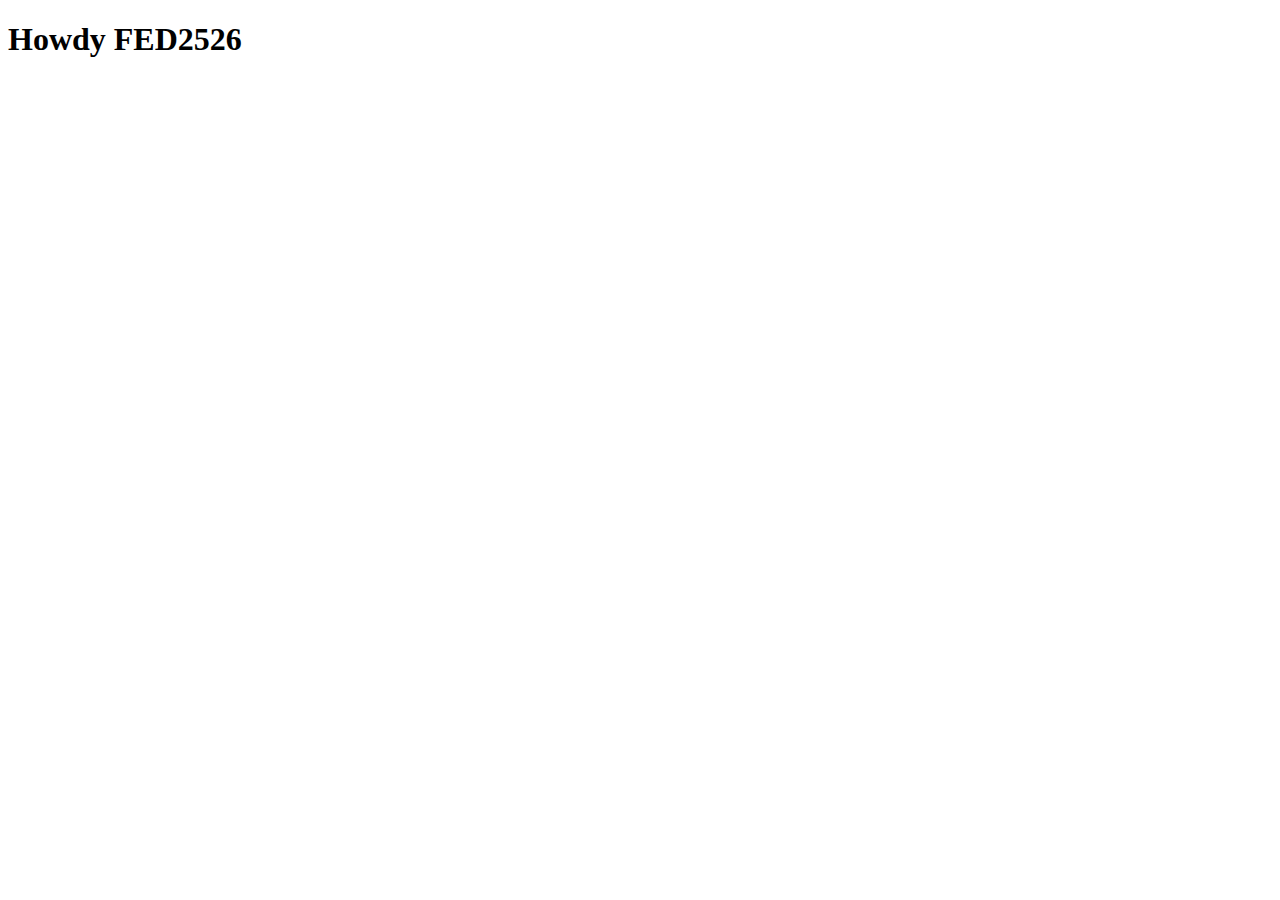
<file: index.html>
<!DOCTYPE html>
<html lang="nl">
	
<head>
	<meta charset="UTF-8">
	<meta name="author" content="jouw naam">
	<meta name="viewport" content="width=device-width, initial-scale=1">
	
	<title>Howdy FED2526</title>

	<link href="styles/style.css" rel="stylesheet">

	<link rel="icon" type="image/svg+xml" href="images/favicon.svg">
</head>

<body>
	<h1>Howdy FED2526</h1>

	<script defer src="scripts/script.js"></script>
</body>
	
</html>
</file>
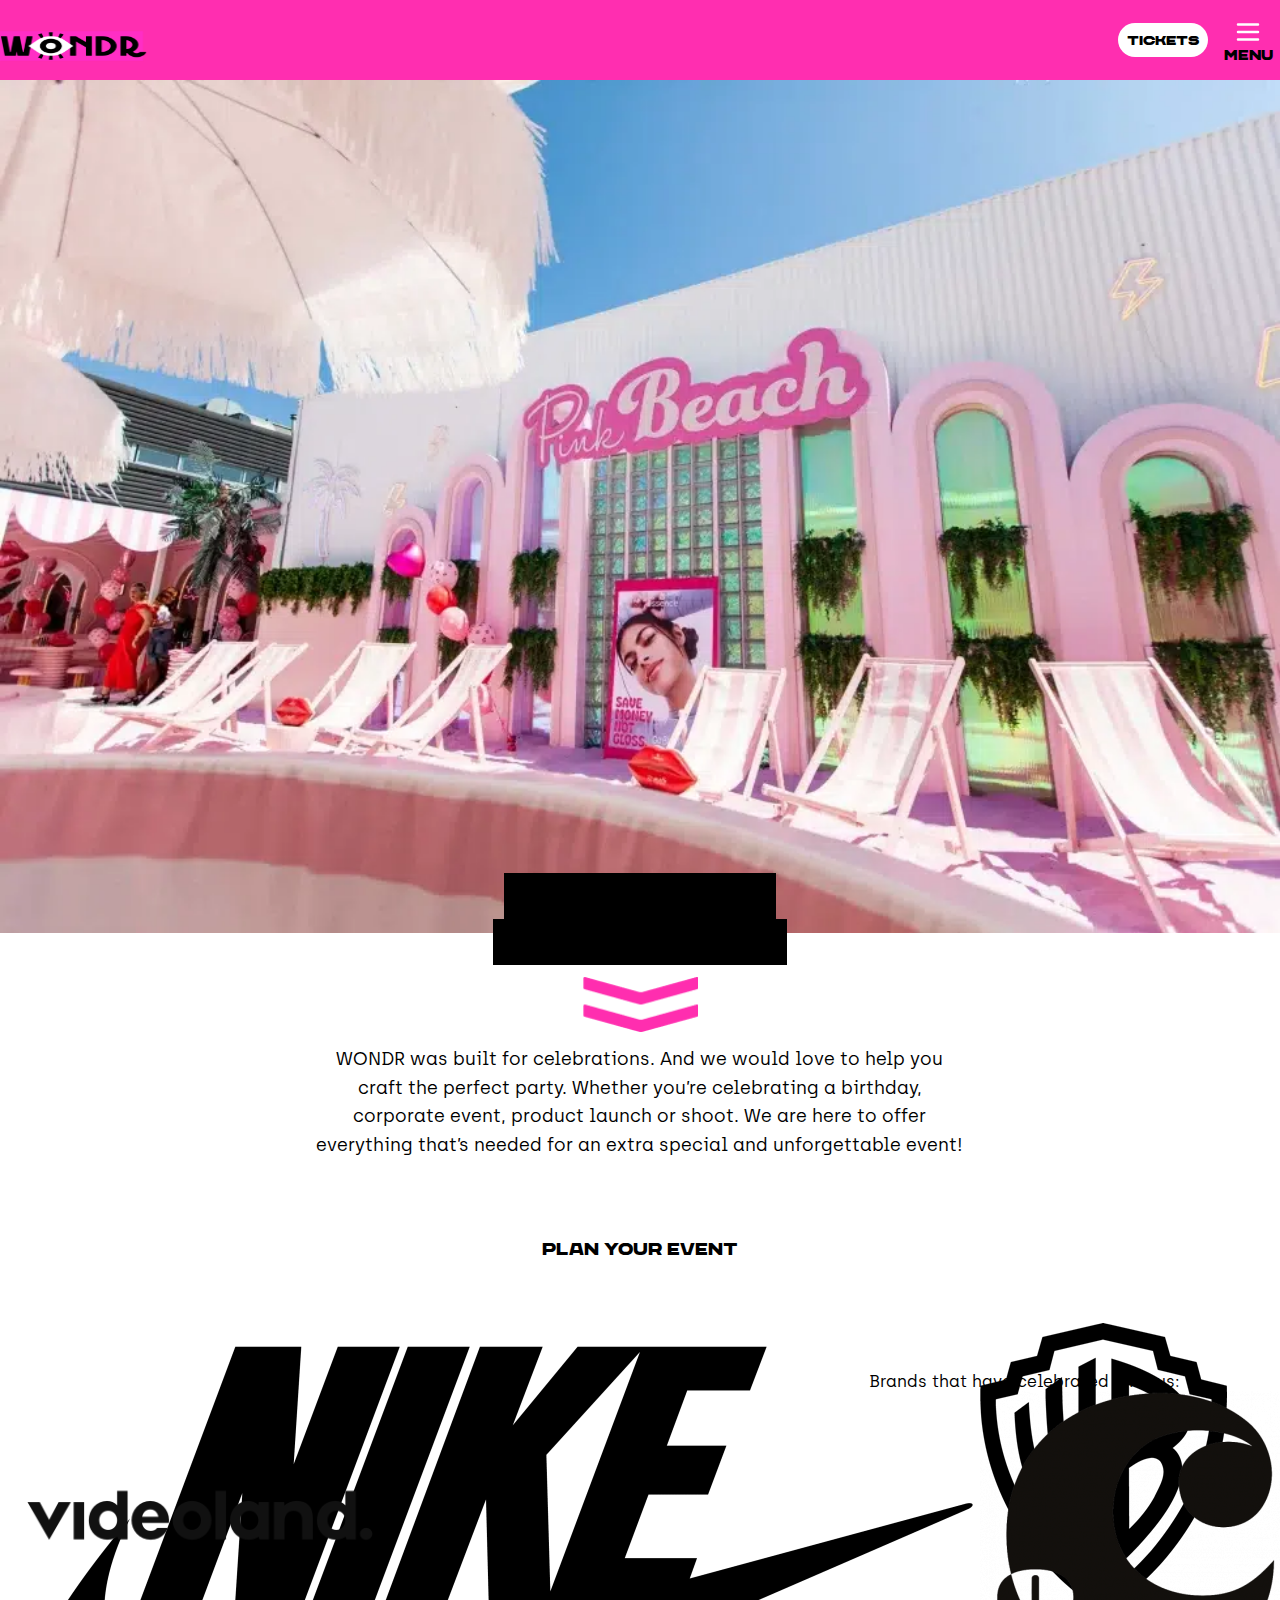
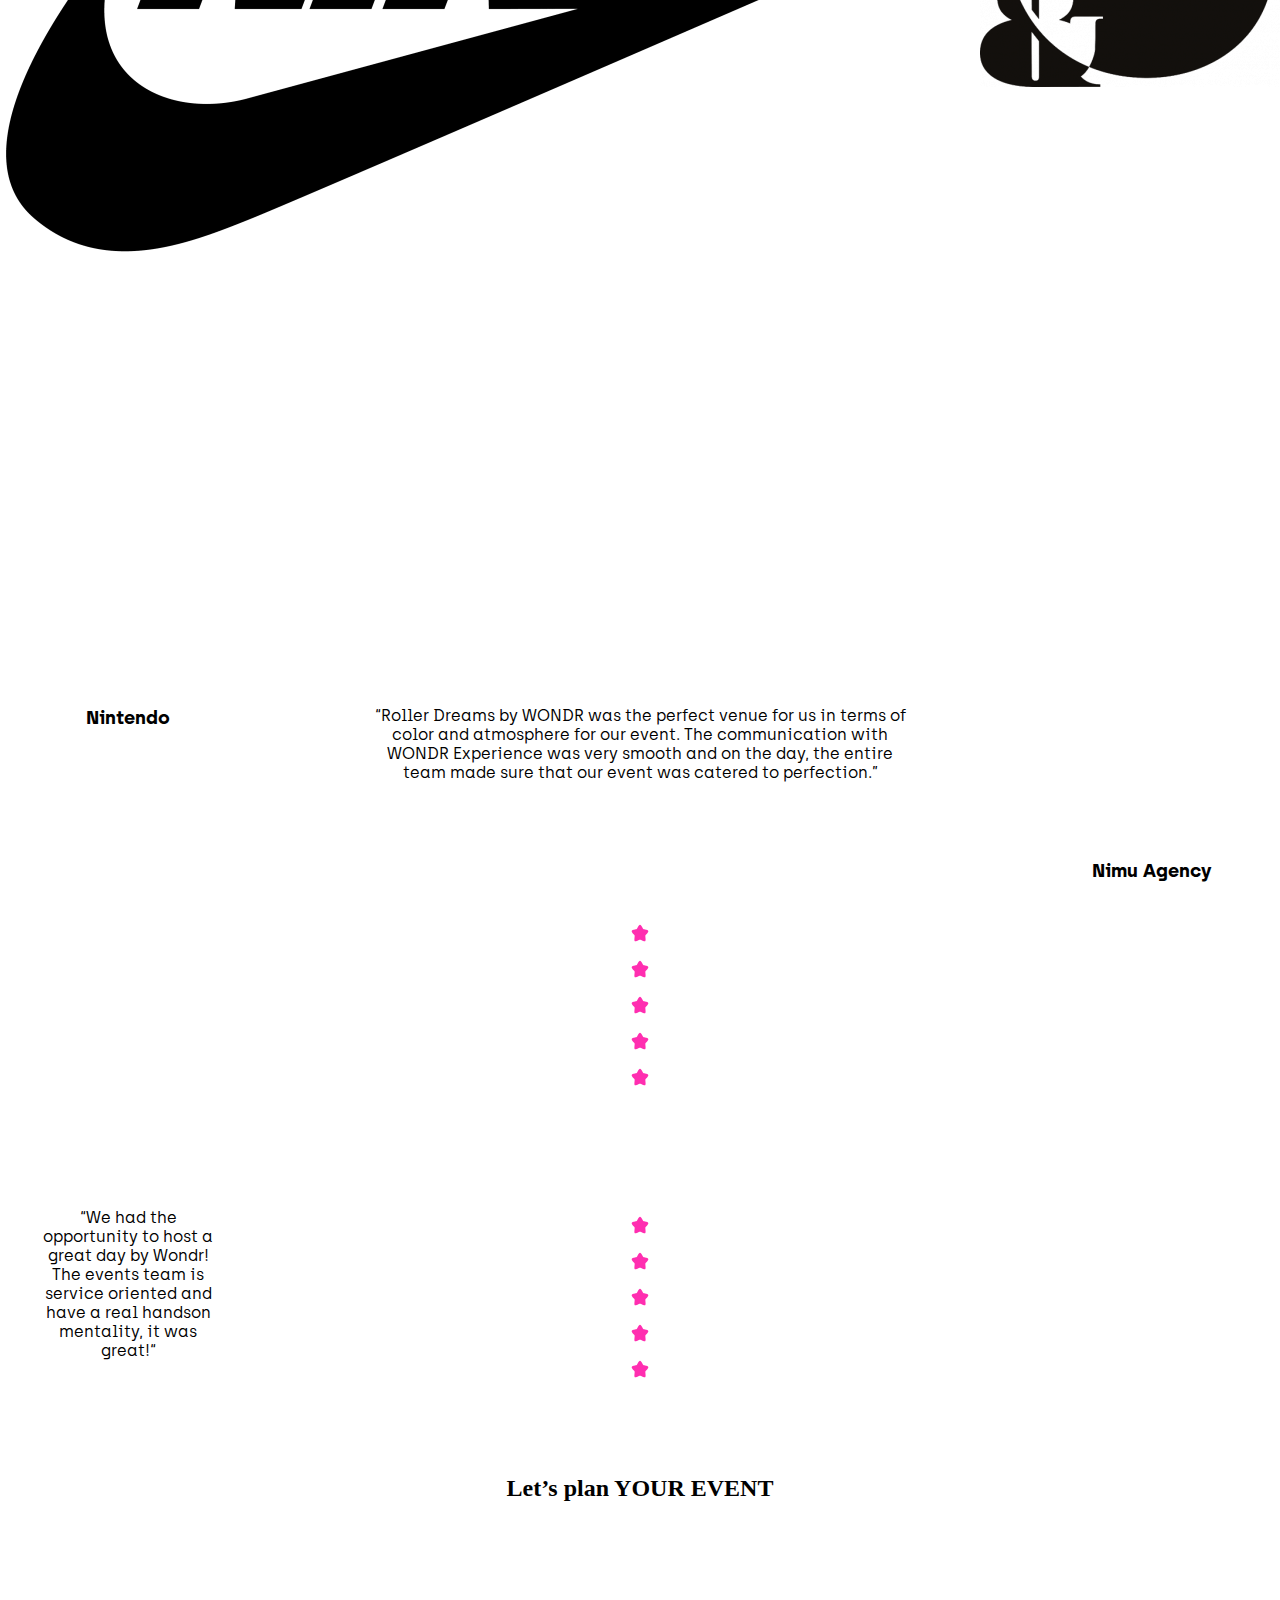
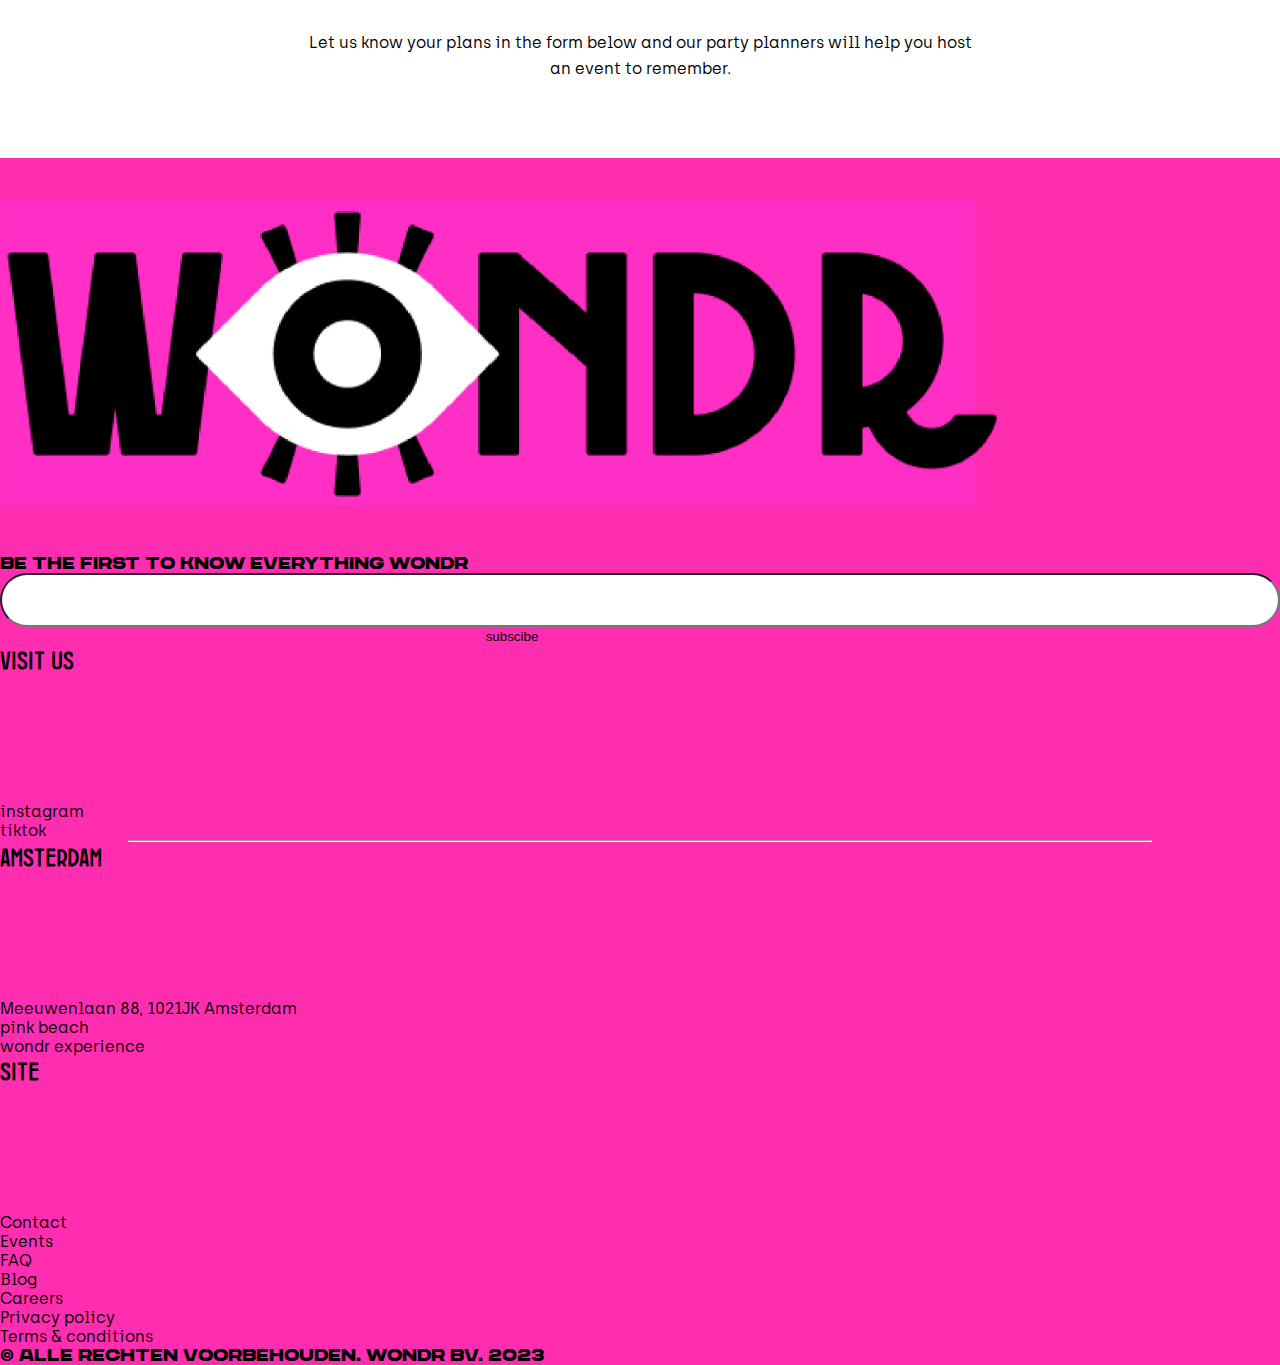
<file: bedrijfsevenementen.html>
<!DOCTYPE html>
<html lang="en">

<head>
    <meta charset="UTF-8">
    <meta name="viewport" content="width=device-width, initial-scale=1.0">
    <link href="styles/style_algemeen.css" rel="stylesheet">
    <link rel="stylesheet" href="styles/style_bedrijfsevenementen.css">
    <title>bedrijfsevenementen</title>
</head>

<body>
    <header>
        <a href="index.html"> <img src="./images/Logo-WONDR.png" alt=""></a>
        <nav>
            <button><svg width="64px" height="30px" viewBox="0 0 24 24" fill="none" xmlns="http://www.w3.org/2000/svg">
                    <g id="SVGRepo_bgCarrier" stroke-width="0"></g>
                    <g id="SVGRepo_tracerCarrier" stroke-linecap="round" stroke-linejoin="round"></g>
                    <g id="SVGRepo_iconCarrier">
                        <path d="M4 6H20M4 12H20M4 18H20" stroke="#ffffff" stroke-width="2" stroke-linecap="round"
                            stroke-linejoin="round"></path>
                    </g>
                </svg><span>Menu</span></button>

            <ul>
                <li>
                    <a href="index.html">Wondr experience</a>
                </li>
                <li>
                    <a href="index.html">barbie the deam special</a>
                </li>
                <li>
                    <a href="index.html">spongebob special</a>
                </li>
                <li>
                    <a href="index.html">pink beach</a>
                </li>
                <li>
                    <a href="./bedrijfsevenementen.html">events</a>
                </li>
                <li>
                    <a href="index.html">faq</a>
                </li>
                <li>
                    <a href="index.html">blog</a>
                </li>
                <li>
                    <a href="index.html">factures</a>
                </li>
            </ul>
        </nav>
        <a href="">tickets</a>

    </header>
    <main>
        <section>
            <h1><strong>Corporate Events</strong>
                <strong>at our experiences</strong>
            </h1>
            <img src="./images/events-pagina-hoofdfoto-980x653.webp" alt="">
            <img src="./images/icon-scroll-further-pink.png" alt="">
            <p>WONDR was built for celebrations. And we would love to help you craft the perfect party. Whether you’re
                celebrating a birthday, corporate event, product launch or shoot. We are here to offer everything that’s
                needed for an extra special and unforgettable event!</p>
            <a href="">Plan your event</a>
        </section>
        <section>
            <h2>Brands that have celebrated with us:</h2>
            <img src="./images/nike-logo.png" alt="">
            <img src="./images/warnerbros-logo.png" alt="">
            <img src="./images/gordonslogo.webp" alt="">
            <img src="./images/videoland.png" alt="">
            <img src="./images/c-abonnement.png" alt="">
        </section>
        <section></section>
        <section>
            <h2 class="visually-hidden">beschrijving content in de section</h2>
            <h3>Nintendo</h3>
            <blockquote>
                “Roller Dreams by WONDR was the perfect venue for us in terms of color and atmosphere for our event. The
                communication with WONDR Experience was very smooth and on the day, the entire team made sure that our
                event was catered to perfection.”
            </blockquote>
            <ul>
                <li>

                    <svg width="20px" height="20px" viewBox="0 0 24 24" fill="none" xmlns="http://www.w3.org/2000/svg">
                        <g id="SVGRepo_bgCarrier" stroke-width="0"></g>
                        <g id="SVGRepo_tracerCarrier" stroke-linecap="round" stroke-linejoin="round"></g>
                        <g id="SVGRepo_iconCarrier">
                            <path
                                d="M9.15316 5.40838C10.4198 3.13613 11.0531 2 12 2C12.9469 2 13.5802 3.13612 14.8468 5.40837L15.1745 5.99623C15.5345 6.64193 15.7144 6.96479 15.9951 7.17781C16.2757 7.39083 16.6251 7.4699 17.3241 7.62805L17.9605 7.77203C20.4201 8.32856 21.65 8.60682 21.9426 9.54773C22.2352 10.4886 21.3968 11.4691 19.7199 13.4299L19.2861 13.9372C18.8096 14.4944 18.5713 14.773 18.4641 15.1177C18.357 15.4624 18.393 15.8341 18.465 16.5776L18.5306 17.2544C18.7841 19.8706 18.9109 21.1787 18.1449 21.7602C17.3788 22.3417 16.2273 21.8115 13.9243 20.7512L13.3285 20.4768C12.6741 20.1755 12.3469 20.0248 12 20.0248C11.6531 20.0248 11.3259 20.1755 10.6715 20.4768L10.0757 20.7512C7.77268 21.8115 6.62118 22.3417 5.85515 21.7602C5.08912 21.1787 5.21588 19.8706 5.4694 17.2544L5.53498 16.5776C5.60703 15.8341 5.64305 15.4624 5.53586 15.1177C5.42868 14.773 5.19043 14.4944 4.71392 13.9372L4.2801 13.4299C2.60325 11.4691 1.76482 10.4886 2.05742 9.54773C2.35002 8.60682 3.57986 8.32856 6.03954 7.77203L6.67589 7.62805C7.37485 7.4699 7.72433 7.39083 8.00494 7.17781C8.28555 6.96479 8.46553 6.64194 8.82547 5.99623L9.15316 5.40838Z"
                                fill="#ff2eb0"></path>
                        </g>
                    </svg><svg width="20px" height="20px" viewBox="0 0 24 24" fill="none"
                        xmlns="http://www.w3.org/2000/svg">
                        <g id="SVGRepo_bgCarrier" stroke-width="0"></g>
                        <g id="SVGRepo_tracerCarrier" stroke-linecap="round" stroke-linejoin="round"></g>
                        <g id="SVGRepo_iconCarrier">
                            <path
                                d="M9.15316 5.40838C10.4198 3.13613 11.0531 2 12 2C12.9469 2 13.5802 3.13612 14.8468 5.40837L15.1745 5.99623C15.5345 6.64193 15.7144 6.96479 15.9951 7.17781C16.2757 7.39083 16.6251 7.4699 17.3241 7.62805L17.9605 7.77203C20.4201 8.32856 21.65 8.60682 21.9426 9.54773C22.2352 10.4886 21.3968 11.4691 19.7199 13.4299L19.2861 13.9372C18.8096 14.4944 18.5713 14.773 18.4641 15.1177C18.357 15.4624 18.393 15.8341 18.465 16.5776L18.5306 17.2544C18.7841 19.8706 18.9109 21.1787 18.1449 21.7602C17.3788 22.3417 16.2273 21.8115 13.9243 20.7512L13.3285 20.4768C12.6741 20.1755 12.3469 20.0248 12 20.0248C11.6531 20.0248 11.3259 20.1755 10.6715 20.4768L10.0757 20.7512C7.77268 21.8115 6.62118 22.3417 5.85515 21.7602C5.08912 21.1787 5.21588 19.8706 5.4694 17.2544L5.53498 16.5776C5.60703 15.8341 5.64305 15.4624 5.53586 15.1177C5.42868 14.773 5.19043 14.4944 4.71392 13.9372L4.2801 13.4299C2.60325 11.4691 1.76482 10.4886 2.05742 9.54773C2.35002 8.60682 3.57986 8.32856 6.03954 7.77203L6.67589 7.62805C7.37485 7.4699 7.72433 7.39083 8.00494 7.17781C8.28555 6.96479 8.46553 6.64194 8.82547 5.99623L9.15316 5.40838Z"
                                fill="#ff2eb0"></path>
                        </g>
                    </svg><svg width="20px" height="20px" viewBox="0 0 24 24" fill="none"
                        xmlns="http://www.w3.org/2000/svg">
                        <g id="SVGRepo_bgCarrier" stroke-width="0"></g>
                        <g id="SVGRepo_tracerCarrier" stroke-linecap="round" stroke-linejoin="round"></g>
                        <g id="SVGRepo_iconCarrier">
                            <path
                                d="M9.15316 5.40838C10.4198 3.13613 11.0531 2 12 2C12.9469 2 13.5802 3.13612 14.8468 5.40837L15.1745 5.99623C15.5345 6.64193 15.7144 6.96479 15.9951 7.17781C16.2757 7.39083 16.6251 7.4699 17.3241 7.62805L17.9605 7.77203C20.4201 8.32856 21.65 8.60682 21.9426 9.54773C22.2352 10.4886 21.3968 11.4691 19.7199 13.4299L19.2861 13.9372C18.8096 14.4944 18.5713 14.773 18.4641 15.1177C18.357 15.4624 18.393 15.8341 18.465 16.5776L18.5306 17.2544C18.7841 19.8706 18.9109 21.1787 18.1449 21.7602C17.3788 22.3417 16.2273 21.8115 13.9243 20.7512L13.3285 20.4768C12.6741 20.1755 12.3469 20.0248 12 20.0248C11.6531 20.0248 11.3259 20.1755 10.6715 20.4768L10.0757 20.7512C7.77268 21.8115 6.62118 22.3417 5.85515 21.7602C5.08912 21.1787 5.21588 19.8706 5.4694 17.2544L5.53498 16.5776C5.60703 15.8341 5.64305 15.4624 5.53586 15.1177C5.42868 14.773 5.19043 14.4944 4.71392 13.9372L4.2801 13.4299C2.60325 11.4691 1.76482 10.4886 2.05742 9.54773C2.35002 8.60682 3.57986 8.32856 6.03954 7.77203L6.67589 7.62805C7.37485 7.4699 7.72433 7.39083 8.00494 7.17781C8.28555 6.96479 8.46553 6.64194 8.82547 5.99623L9.15316 5.40838Z"
                                fill="#ff2eb0"></path>
                        </g>
                    </svg><svg width="20px" height="20px" viewBox="0 0 24 24" fill="none"
                        xmlns="http://www.w3.org/2000/svg">
                        <g id="SVGRepo_bgCarrier" stroke-width="0"></g>
                        <g id="SVGRepo_tracerCarrier" stroke-linecap="round" stroke-linejoin="round"></g>
                        <g id="SVGRepo_iconCarrier">
                            <path
                                d="M9.15316 5.40838C10.4198 3.13613 11.0531 2 12 2C12.9469 2 13.5802 3.13612 14.8468 5.40837L15.1745 5.99623C15.5345 6.64193 15.7144 6.96479 15.9951 7.17781C16.2757 7.39083 16.6251 7.4699 17.3241 7.62805L17.9605 7.77203C20.4201 8.32856 21.65 8.60682 21.9426 9.54773C22.2352 10.4886 21.3968 11.4691 19.7199 13.4299L19.2861 13.9372C18.8096 14.4944 18.5713 14.773 18.4641 15.1177C18.357 15.4624 18.393 15.8341 18.465 16.5776L18.5306 17.2544C18.7841 19.8706 18.9109 21.1787 18.1449 21.7602C17.3788 22.3417 16.2273 21.8115 13.9243 20.7512L13.3285 20.4768C12.6741 20.1755 12.3469 20.0248 12 20.0248C11.6531 20.0248 11.3259 20.1755 10.6715 20.4768L10.0757 20.7512C7.77268 21.8115 6.62118 22.3417 5.85515 21.7602C5.08912 21.1787 5.21588 19.8706 5.4694 17.2544L5.53498 16.5776C5.60703 15.8341 5.64305 15.4624 5.53586 15.1177C5.42868 14.773 5.19043 14.4944 4.71392 13.9372L4.2801 13.4299C2.60325 11.4691 1.76482 10.4886 2.05742 9.54773C2.35002 8.60682 3.57986 8.32856 6.03954 7.77203L6.67589 7.62805C7.37485 7.4699 7.72433 7.39083 8.00494 7.17781C8.28555 6.96479 8.46553 6.64194 8.82547 5.99623L9.15316 5.40838Z"
                                fill="#ff2eb0"></path>
                        </g>
                    </svg><svg width="20px" height="20px" viewBox="0 0 24 24" fill="none"
                        xmlns="http://www.w3.org/2000/svg">
                        <g id="SVGRepo_bgCarrier" stroke-width="0"></g>
                        <g id="SVGRepo_tracerCarrier" stroke-linecap="round" stroke-linejoin="round"></g>
                        <g id="SVGRepo_iconCarrier">
                            <path
                                d="M9.15316 5.40838C10.4198 3.13613 11.0531 2 12 2C12.9469 2 13.5802 3.13612 14.8468 5.40837L15.1745 5.99623C15.5345 6.64193 15.7144 6.96479 15.9951 7.17781C16.2757 7.39083 16.6251 7.4699 17.3241 7.62805L17.9605 7.77203C20.4201 8.32856 21.65 8.60682 21.9426 9.54773C22.2352 10.4886 21.3968 11.4691 19.7199 13.4299L19.2861 13.9372C18.8096 14.4944 18.5713 14.773 18.4641 15.1177C18.357 15.4624 18.393 15.8341 18.465 16.5776L18.5306 17.2544C18.7841 19.8706 18.9109 21.1787 18.1449 21.7602C17.3788 22.3417 16.2273 21.8115 13.9243 20.7512L13.3285 20.4768C12.6741 20.1755 12.3469 20.0248 12 20.0248C11.6531 20.0248 11.3259 20.1755 10.6715 20.4768L10.0757 20.7512C7.77268 21.8115 6.62118 22.3417 5.85515 21.7602C5.08912 21.1787 5.21588 19.8706 5.4694 17.2544L5.53498 16.5776C5.60703 15.8341 5.64305 15.4624 5.53586 15.1177C5.42868 14.773 5.19043 14.4944 4.71392 13.9372L4.2801 13.4299C2.60325 11.4691 1.76482 10.4886 2.05742 9.54773C2.35002 8.60682 3.57986 8.32856 6.03954 7.77203L6.67589 7.62805C7.37485 7.4699 7.72433 7.39083 8.00494 7.17781C8.28555 6.96479 8.46553 6.64194 8.82547 5.99623L9.15316 5.40838Z"
                                fill="#ff2eb0"></path>
                        </g>
                    </svg>
                </li>
            </ul>

            <h3>Nimu Agency</h3>
            <blockquote>
                “We had the opportunity to host a great day by Wondr! The events team is service oriented and have a
                real handson mentality, it was great!“
            </blockquote>
            <ul>
                <li>
                    <svg width="20px" height="20px" viewBox="0 0 24 24" fill="none" xmlns="http://www.w3.org/2000/svg">
                        <g id="SVGRepo_bgCarrier" stroke-width="0"></g>
                        <g id="SVGRepo_tracerCarrier" stroke-linecap="round" stroke-linejoin="round"></g>
                        <g id="SVGRepo_iconCarrier">
                            <path
                                d="M9.15316 5.40838C10.4198 3.13613 11.0531 2 12 2C12.9469 2 13.5802 3.13612 14.8468 5.40837L15.1745 5.99623C15.5345 6.64193 15.7144 6.96479 15.9951 7.17781C16.2757 7.39083 16.6251 7.4699 17.3241 7.62805L17.9605 7.77203C20.4201 8.32856 21.65 8.60682 21.9426 9.54773C22.2352 10.4886 21.3968 11.4691 19.7199 13.4299L19.2861 13.9372C18.8096 14.4944 18.5713 14.773 18.4641 15.1177C18.357 15.4624 18.393 15.8341 18.465 16.5776L18.5306 17.2544C18.7841 19.8706 18.9109 21.1787 18.1449 21.7602C17.3788 22.3417 16.2273 21.8115 13.9243 20.7512L13.3285 20.4768C12.6741 20.1755 12.3469 20.0248 12 20.0248C11.6531 20.0248 11.3259 20.1755 10.6715 20.4768L10.0757 20.7512C7.77268 21.8115 6.62118 22.3417 5.85515 21.7602C5.08912 21.1787 5.21588 19.8706 5.4694 17.2544L5.53498 16.5776C5.60703 15.8341 5.64305 15.4624 5.53586 15.1177C5.42868 14.773 5.19043 14.4944 4.71392 13.9372L4.2801 13.4299C2.60325 11.4691 1.76482 10.4886 2.05742 9.54773C2.35002 8.60682 3.57986 8.32856 6.03954 7.77203L6.67589 7.62805C7.37485 7.4699 7.72433 7.39083 8.00494 7.17781C8.28555 6.96479 8.46553 6.64194 8.82547 5.99623L9.15316 5.40838Z"
                                fill="#ff2eb0"></path>
                        </g>
                    </svg><svg width="20px" height="20px" viewBox="0 0 24 24" fill="none"
                        xmlns="http://www.w3.org/2000/svg">
                        <g id="SVGRepo_bgCarrier" stroke-width="0"></g>
                        <g id="SVGRepo_tracerCarrier" stroke-linecap="round" stroke-linejoin="round"></g>
                        <g id="SVGRepo_iconCarrier">
                            <path
                                d="M9.15316 5.40838C10.4198 3.13613 11.0531 2 12 2C12.9469 2 13.5802 3.13612 14.8468 5.40837L15.1745 5.99623C15.5345 6.64193 15.7144 6.96479 15.9951 7.17781C16.2757 7.39083 16.6251 7.4699 17.3241 7.62805L17.9605 7.77203C20.4201 8.32856 21.65 8.60682 21.9426 9.54773C22.2352 10.4886 21.3968 11.4691 19.7199 13.4299L19.2861 13.9372C18.8096 14.4944 18.5713 14.773 18.4641 15.1177C18.357 15.4624 18.393 15.8341 18.465 16.5776L18.5306 17.2544C18.7841 19.8706 18.9109 21.1787 18.1449 21.7602C17.3788 22.3417 16.2273 21.8115 13.9243 20.7512L13.3285 20.4768C12.6741 20.1755 12.3469 20.0248 12 20.0248C11.6531 20.0248 11.3259 20.1755 10.6715 20.4768L10.0757 20.7512C7.77268 21.8115 6.62118 22.3417 5.85515 21.7602C5.08912 21.1787 5.21588 19.8706 5.4694 17.2544L5.53498 16.5776C5.60703 15.8341 5.64305 15.4624 5.53586 15.1177C5.42868 14.773 5.19043 14.4944 4.71392 13.9372L4.2801 13.4299C2.60325 11.4691 1.76482 10.4886 2.05742 9.54773C2.35002 8.60682 3.57986 8.32856 6.03954 7.77203L6.67589 7.62805C7.37485 7.4699 7.72433 7.39083 8.00494 7.17781C8.28555 6.96479 8.46553 6.64194 8.82547 5.99623L9.15316 5.40838Z"
                                fill="#ff2eb0"></path>
                        </g>
                    </svg><svg width="20px" height="20px" viewBox="0 0 24 24" fill="none"
                        xmlns="http://www.w3.org/2000/svg">
                        <g id="SVGRepo_bgCarrier" stroke-width="0"></g>
                        <g id="SVGRepo_tracerCarrier" stroke-linecap="round" stroke-linejoin="round"></g>
                        <g id="SVGRepo_iconCarrier">
                            <path
                                d="M9.15316 5.40838C10.4198 3.13613 11.0531 2 12 2C12.9469 2 13.5802 3.13612 14.8468 5.40837L15.1745 5.99623C15.5345 6.64193 15.7144 6.96479 15.9951 7.17781C16.2757 7.39083 16.6251 7.4699 17.3241 7.62805L17.9605 7.77203C20.4201 8.32856 21.65 8.60682 21.9426 9.54773C22.2352 10.4886 21.3968 11.4691 19.7199 13.4299L19.2861 13.9372C18.8096 14.4944 18.5713 14.773 18.4641 15.1177C18.357 15.4624 18.393 15.8341 18.465 16.5776L18.5306 17.2544C18.7841 19.8706 18.9109 21.1787 18.1449 21.7602C17.3788 22.3417 16.2273 21.8115 13.9243 20.7512L13.3285 20.4768C12.6741 20.1755 12.3469 20.0248 12 20.0248C11.6531 20.0248 11.3259 20.1755 10.6715 20.4768L10.0757 20.7512C7.77268 21.8115 6.62118 22.3417 5.85515 21.7602C5.08912 21.1787 5.21588 19.8706 5.4694 17.2544L5.53498 16.5776C5.60703 15.8341 5.64305 15.4624 5.53586 15.1177C5.42868 14.773 5.19043 14.4944 4.71392 13.9372L4.2801 13.4299C2.60325 11.4691 1.76482 10.4886 2.05742 9.54773C2.35002 8.60682 3.57986 8.32856 6.03954 7.77203L6.67589 7.62805C7.37485 7.4699 7.72433 7.39083 8.00494 7.17781C8.28555 6.96479 8.46553 6.64194 8.82547 5.99623L9.15316 5.40838Z"
                                fill="#ff2eb0"></path>
                        </g>
                    </svg><svg width="20px" height="20px" viewBox="0 0 24 24" fill="none"
                        xmlns="http://www.w3.org/2000/svg">
                        <g id="SVGRepo_bgCarrier" stroke-width="0"></g>
                        <g id="SVGRepo_tracerCarrier" stroke-linecap="round" stroke-linejoin="round"></g>
                        <g id="SVGRepo_iconCarrier">
                            <path
                                d="M9.15316 5.40838C10.4198 3.13613 11.0531 2 12 2C12.9469 2 13.5802 3.13612 14.8468 5.40837L15.1745 5.99623C15.5345 6.64193 15.7144 6.96479 15.9951 7.17781C16.2757 7.39083 16.6251 7.4699 17.3241 7.62805L17.9605 7.77203C20.4201 8.32856 21.65 8.60682 21.9426 9.54773C22.2352 10.4886 21.3968 11.4691 19.7199 13.4299L19.2861 13.9372C18.8096 14.4944 18.5713 14.773 18.4641 15.1177C18.357 15.4624 18.393 15.8341 18.465 16.5776L18.5306 17.2544C18.7841 19.8706 18.9109 21.1787 18.1449 21.7602C17.3788 22.3417 16.2273 21.8115 13.9243 20.7512L13.3285 20.4768C12.6741 20.1755 12.3469 20.0248 12 20.0248C11.6531 20.0248 11.3259 20.1755 10.6715 20.4768L10.0757 20.7512C7.77268 21.8115 6.62118 22.3417 5.85515 21.7602C5.08912 21.1787 5.21588 19.8706 5.4694 17.2544L5.53498 16.5776C5.60703 15.8341 5.64305 15.4624 5.53586 15.1177C5.42868 14.773 5.19043 14.4944 4.71392 13.9372L4.2801 13.4299C2.60325 11.4691 1.76482 10.4886 2.05742 9.54773C2.35002 8.60682 3.57986 8.32856 6.03954 7.77203L6.67589 7.62805C7.37485 7.4699 7.72433 7.39083 8.00494 7.17781C8.28555 6.96479 8.46553 6.64194 8.82547 5.99623L9.15316 5.40838Z"
                                fill="#ff2eb0"></path>
                        </g>
                    </svg><svg width="20px" height="20px" viewBox="0 0 24 24" fill="none"
                        xmlns="http://www.w3.org/2000/svg">
                        <g id="SVGRepo_bgCarrier" stroke-width="0"></g>
                        <g id="SVGRepo_tracerCarrier" stroke-linecap="round" stroke-linejoin="round"></g>
                        <g id="SVGRepo_iconCarrier">
                            <path
                                d="M9.15316 5.40838C10.4198 3.13613 11.0531 2 12 2C12.9469 2 13.5802 3.13612 14.8468 5.40837L15.1745 5.99623C15.5345 6.64193 15.7144 6.96479 15.9951 7.17781C16.2757 7.39083 16.6251 7.4699 17.3241 7.62805L17.9605 7.77203C20.4201 8.32856 21.65 8.60682 21.9426 9.54773C22.2352 10.4886 21.3968 11.4691 19.7199 13.4299L19.2861 13.9372C18.8096 14.4944 18.5713 14.773 18.4641 15.1177C18.357 15.4624 18.393 15.8341 18.465 16.5776L18.5306 17.2544C18.7841 19.8706 18.9109 21.1787 18.1449 21.7602C17.3788 22.3417 16.2273 21.8115 13.9243 20.7512L13.3285 20.4768C12.6741 20.1755 12.3469 20.0248 12 20.0248C11.6531 20.0248 11.3259 20.1755 10.6715 20.4768L10.0757 20.7512C7.77268 21.8115 6.62118 22.3417 5.85515 21.7602C5.08912 21.1787 5.21588 19.8706 5.4694 17.2544L5.53498 16.5776C5.60703 15.8341 5.64305 15.4624 5.53586 15.1177C5.42868 14.773 5.19043 14.4944 4.71392 13.9372L4.2801 13.4299C2.60325 11.4691 1.76482 10.4886 2.05742 9.54773C2.35002 8.60682 3.57986 8.32856 6.03954 7.77203L6.67589 7.62805C7.37485 7.4699 7.72433 7.39083 8.00494 7.17781C8.28555 6.96479 8.46553 6.64194 8.82547 5.99623L9.15316 5.40838Z"
                                fill="#ff2eb0"></path>
                        </g>
                    </svg>

                </li>
            </ul>

        </section>
        <section>
            <h2>Let’s plan
                YOUR EVENT</h2>
            <p>Let us know your plans in the form below and our party planners will help you host an event to remember.
            </p>
        </section>
    </main>
    <footer>
        <h2 class="visually-hidden">beschrijving content footer</h2>
        <img src="images/Logo-WONDR.png" alt="">
        <p>
            Be the first to know
            Everything WONDR</p>
        <form action=""></form>
        <input type="email">
        <button type="submit">subscibe</button>
        <h3>Visit us</h3>
        <a href="">instagram</a>
        <a href="">tiktok</a>
        <hr>
        <h3>Amsterdam</h3>
        <a href="">Meeuwenlaan 88, 1021JK Amsterdam</a>
        <a href="">pink beach</a>
        <a href="">wondr experience</a>

        <h3>site</h3>
        <a href="">Contact</a>
        <a href="">Events</a>
        <a href="">FAQ</a>
        <a href="">Blog</a>
        <a href="">Careers</a>
        <a href="">Privacy policy</a>
        <a href="">Terms & conditions</a>
        <p>&copy; Alle rechten voorbehouden. WONDR BV. 2023</p>
    </footer>
</body>
<script defer src="scripts/script.js"></script>

</html>
</file>
<file: styles/style.css>
/**************/
/* CSS REMEDY */
/**************/
*, *::after, *::before {
  box-sizing:border-box;  
}






/*********************/
/* CUSTOM PROPERTIES */
/*********************/
:root {
	/* startje */
	--color-text:#111;
	--color-background:#eee;
}





/****************/
/* JOUW STYLING */
/****************/

/* jouw code */
</file>
<file: styles/style_algemeen.css>
/**************/
/* Algemeen */
/**************/

:root {
	/* startje */
	--color-text-black:black;
	--color-text-white: white;
	--background-image-main: linear-gradient(180deg, #ff96d7 0, #fdcbe5 20%, #fdcbe5 80%, #ff96d7 100%) !important;
	--background-image-main2:  #ffeaf5 !important;
	--color-background-pink:#ff2eb0;
	--color-background-purple:#8004e1;
	/* --prefers-color-scheme: light dark (white black) */
	/* --whitespace:clamp(0, 0em, 37em); */
	color-scheme: light dark;
	
}

.visually-hidden {
	clip: rect(0 0 0 0);
	clip-path: inset(50%);
	height: 1px;
	overflow: hidden;
	position: absolute;
	white-space: nowrap;
	width: 1px;
}

body {
	overflow-x: hidden;
}
a {
    font-family: "chaney-wide";
}

/* lettertypes */
@font-face {
	font-family: "archia-bold";
	src: url(../fonts/archia-bold.otf);
}

@font-face {
	font-family: "archia-regular";
	src: url(../fonts/archia-regular.otf);
}
@font-face{
	font-family: "modules";
	src: url(../fonts/modules.woff)
}

@font-face {
	font-family: "chaney-extended";
	src: url(../fonts/chaney-extended.otf);
}

@font-face {
	font-family: "chaney-wide";
	src: url(../fonts/chaney-wide.otf);
}

@font-face {
	font-family: "fa-brands";
	src: url(../fonts/fa-brands-400.woff2);
}

@font-face {
	font-family: "parking-regular";
	src: url(../fonts/parking-regular.otf);
}

*,
*::after,
*::before {
	box-sizing: border-box;
	margin: 0;
}

/* @media{

} */
html {
	scroll-behavior: smooth;
}

/**************/
/* Header*/
/**************/


header {
	background-color:var(--color-background-pink);
	height: 5em;
	display: flex;
	justify-content: space-between;
	align-items: center;
	position: sticky;
	top: 0;
	z-index: 1;
}
header nav button{
    text-align: center;
}


header img {
	width: 9.38em;
	height: 3.4em;
	padding-top: 1em;
	padding-top: 1em;
	z-index: 1;
}

header nav button {
	z-index:1;
	position:relative;
	display: flex;
	flex-direction: column; 
	align-items: center;
}
header span{
	display: block;
	text-align: center;
	font-family: "chaney-wide";

}
header nav {
	order: 10;
}
/* 
button svg{
	width: 50%;
	z-index:1;
}   */

button{
    background: none;
    border: none;
	padding: 0 0 0 0;
	z-index:1;
}
header a:nth-of-type(2){
	color:var(--color-text-black);
}

header li a{
	font-family: "parking-regular";
}
header ul {
	position: fixed;
	top: 0;
	bottom: 0;
	left: 0;
	right: 0;
	translate: 100% 0;
	transition: 0.5s;
	gap: 1em;
	color: var(--color-text-black);
	padding-top: 30%;
	background-color:var(--color-background-pink);

}

nav.menuOpen ul {
	translate: 0 0;

}

nav li {
	flex-basis: 0;
	flex-grow: 0;
}

/* nav button{
	display: none;
} */

li {
	list-style-type: none;
}

a {
	text-decoration: none;
}
/* a:hover{
background-color:var(--prefers-color-scheme);
cursor: pointer;
transform: scale(0.1px);
}
a:active{

}
a:focus-visible{

}
button */
/* header a{
	background-color: white;
	border-radius: 20em;	
} */

/* header nav:last-child a, nav button{
	flex-direction: row-reverse;
} */

header > a:last-of-type{
background-color: var(--color-text-white);
border-radius: 20em;
padding: 0.7em 0.7em 0.7em 0.7em;
margin-top: 0%;
font-size: small;
text-align: center;
right: 4.5rem;
position: absolute;
}
header nav a{
	color:var(--color-text-black);
	font-size: 250%;
}


/**************/
/* Main */
/**************/


main section:nth-of-type(1){
	position: relative;
}
main section:nth-of-type(1)img{
position: absolute;
top:7rem;
}
main blockquote {
    font-family: "archia-regular";
    display: flex;
	justify-content: center;
    text-align: center;
    color:var(--color-text-black);
 /* margin-left: 12%;
 margin-right: 12%; */
 font-weight: 300;
 padding-bottom: 1em;
 width: 70%;
 margin: auto;
 padding-bottom: 10%;

}

main section:nth-of-type(4) h3 {
    font-family: "archia-bold";
    display: flex;
    justify-content: center;
    color: var(--color-text-black);
    margin-bottom: 10%;
}


/* nav.menuOpen button svg {
	content: url("https://assets.codepen.io/274456/ui-icon-cross.svg");
} */



/****************/
/* footer */
/****************/
footer  {
	background-color:var(--color-background-pink);
}
footer *{
	width: 80%;
	margin: auto;
}
/* footer section:nth-of-type(3){
	width: 80%;
	margin: auto;
} */
footer ul, footer h3, footer nav{
	margin: 0%;
	padding: 0%;
}

footer section img {
	padding-top: 15%;
	/* width: 70%; */
position: relative;
	left: -10%;
}
/* footer section:nth-of-type(3) ul{
	width: 0;
} */
footer p{
	font-family: "chaney-wide";
	color: black;
	text-align: start;
	margin: 0%;

}
footer li, footer a{
	margin: 0%;
	padding:0%;
}
footer section:nth-of-type(4) ul{
	padding-bottom: 10%;
	list-style-type: none;
}
footer section:nth-of-type(3) ul{
	display: flex;
}
footer h3, footer h2{
	font-family: "parking-regular";
	color:var(--color-text-black);
	font-size: 150%;
	margin-bottom: 8%;
	margin-top: 8%;
	margin: 0%;
	padding-bottom: 10%;
}
footer input{
	margin: 0%;
	appearance:none;
	font:inherit;
	width:100%;
	background-color: var(--color-text-white);
    border-radius: 20em;
    padding: 1em 2em 1em 2em;
}
footer h3:hover{
	cursor: pointer;
}
footer a{
	font-family: "archia-regular";
	/* width: 80%;
	margin: auto; */
	display: flex;
	color: black;
}
footer section:nth-of-type(5) p:last-of-type{
	color: #666666;
	font-family: "archia-regular";
	margin-bottom: 10%;
}
footer section:nth-of-type(4) ul:nth-of-type(1) a:first-of-type{
	text-decoration: underline;
	/* padding-bottom: 10%; */

}
/* footer section a:nth-of-type(1){
	background-color: black;
	border-radius: 100%;
	width: 3em;
	height: 3em;
	display: inline-flex;
} */
footer section:nth-of-type(3) a{
	background-color:var(--color-text-black);
	border-radius: 100%;
	width: 3em;
	height: 3em;
	display: inline-flex;
}
/* footer section svg:nth-of-type(1) {
	margin-left:19%;
	margin-top: 20%;
} */
/* 
footer input {
    width: 60%;
    border:var(--color-text-black);
}
 */
</file>
<file: styles/style_bedrijfsevenementen.css>
/**************/
/* section 1*/
/**************/
main section:nth-of-type(1) {
    background-image: var(--background-img-main);
    display: grid;
      grid-template-rows: 
     1fr
      2em
      5em
      max-content
      4em
      max-content
      3em;
    grid-template-columns: 
    2fr 6fr 2fr;

    position: relative;
}



main section:nth-of-type(1) img:nth-of-type(1) {
    width: 100%;
    height: auto;
    display: block;
    grid-row:1/2;
    grid-column:1/-1;
}

/* h1 */
section h1 {
    font-family: "chaney-wide";
    display: flex;
    flex-direction: column;
    align-items: center;
    align-self: self-end;
    z-index: 1;
    grid-row:1/3;
    grid-column:2/3;
}

section h1 strong:nth-of-type(1) {
    background-color: black;
    color: var(--color-white);
    font-size: 1.2em;
    font-family: "parking-regular";
}

section h1 strong:nth-of-type(2) {
    background-color: black;
    color: var(--color-white);
    text-align: center;
    max-width: max-content;
    font-size: 1.2em;
    font-family: "parking-regular";
}

section h1 strong:nth-of-type(3) {
    background-color: #8004e1;
    color: var(--color-white);
    font-weight: lighter;
    font-size: medium;
}


main section:nth-of-type(1) p {
    color: var(--color-p);
    grid-row:4/5;
    grid-column:2/3;
    justify-self: center;
}

main p {
    font-family: "archia-regular";
    text-align: center;
    width: 85%;
    line-height: 160%;
    font-size: large;
}

main section:nth-of-type(1)>img:last-of-type {
    width: 15%;
    display: block;
    justify-self: center;
    animation-name: bounce;
    animation-duration: 2s;
    animation-iteration-count: infinite;
    grid-row:3/4;
    grid-column:2/3;
    align-self: center;
}


/* toegankelijkheid */
/* zorgt ervoor dat de gebruiker de motion uit kan zetten */
@media (prefers-reduced-motion: no-preference){
    main section:nth-of-type(1)>img:last-of-type {
        width: 15%;
        display: block;
        animation-name: bounce;
        animation-duration: 2s;
        animation-iteration-count: infinite;
        grid-row:3/4;
        grid-column:2/3;
        align-self: center;
    }
      
}


/* animatie scroll icon */
@keyframes bounce {

    0%,
    100% {
        transform: translateY(0);
    }

    50% {
        transform: translateY(-0.5rem);
    }
}


main section:nth-of-type(1) a {
    background-color: var(--color-white);
    border-radius: 20em;
    padding: 1em 2em 1em 2em;
    color: var(--color-text-black);
    text-align: center;
    width: max-content;
    height: max-content;
    justify-self: center;
    grid-row:6/7;
    grid-column:2/3;
}

main section:nth-of-type(1) a:hover {
    translate: 0 .5em;
}

main section:nth-of-type(1) a:active {
    background-color: var(--color-background-pink);
    color: var(--color-white);
    transition: color .3s ease 0s, background-color .3s ease 0s;
}


/* grootte van de verschillende foto's */

main section:nth-of-type(2) ul li:nth-of-type(1) img {
    width: 10em;
}

main section:nth-of-type(2) ul li:nth-of-type(2) img {
    width: 5em;
}

main section:nth-of-type(2) ul li:nth-of-type(3) img {
    width: 12em;

}

main section:nth-of-type(2) ul li:nth-of-type(4) img {
    width: 12em;

}

main section:nth-of-type(2) ul li:nth-of-type(5) img {
    width: 6em;

}


















/**************/
/* section 2*/
/**************/
main section:nth-of-type(2) {
    background-color: var(--background-color-main2);
    display: grid;
    grid-template-columns: 2fr 6fr 2fr;
    grid-template-rows: 
    3em 
    max-content 
    3em
    max-content
    3em;
    position: relative;
}


main section:nth-of-type(2) ul {
    gap: 1em;
    grid-column: 2 / 3;
    grid-row: 4/5;
    justify-self: center;
    display: flex;
    flex-direction: column;
    align-items: center;
  
}

main section:nth-of-type(2) h2 {
    color: #000000;
    font-family: "archia-regular";
    font-weight: 300;
    font-size: 103%;
    grid-column: 1/4;
    grid-row: 2/3;
    justify-self: center;

}



















/**************/
/* section 3*/
/**************/
main section:nth-of-type(3) li img {
    width: 100vw;
    height: auto;
}

main section:nth-of-type(3) {
    height: 64dvw;
}

main section:nth-of-type(3) button img {
    width: 9%;
}


main section:nth-of-type(3) ul {
    display: flex;
    flex-direction: row;
    overflow: auto;
    scroll-snap-type: x mandatory;
    scroll-behavior: smooth;
    overscroll-behavior-x: contain;
    scrollbar-width: thin;
    scrollbar-color: var(--color-background-pink) transparent;
}

main section:nth-of-type(3) li {
    width: 100%;
}

/* toegankelijkheid */
@media (prefers-reduced-motion: no-preference) {
    main section:nth-of-type(3) svg:first-of-type{
        animation-name: slideinleft2;
        animation-duration: 3s;
        animation-iteration-count:infinite;
        z-index: 1;
    }
}





















/**************/
/* section 4*/
/**************/

main section:nth-of-type(4) {
    background-color: var(--background-color-main2);
    display: grid;
    grid-template-columns: 2fr 6fr 2fr;
    position: relative;
    z-index: -1;
}
main section:nth-of-type(4) li {
    /* display: flex;
    flex-direction: column-reverse; */
    display: flex;
    flex-direction: column-reverse;
    align-items: center;
    gap: 1em;
}

main section:nth-of-type(4) p {
    grid-row:1/2;
    justify-self: center;
}

main section:nth-of-type(4) ul{
    grid-column: 2 / 3;
    justify-self: center;
    display: flex;
    gap: 4em;
    flex-direction: column;
    align-items: center;
    padding: 4em 0;
}









/**************/
/* section 5*/
/**************/
main section:nth-of-type(5) {
    background-image: var(--background-img-main);
    display: grid;
      grid-template-rows:
      2em /* 1/2 */
      max-content/* 2/3 */
      1em /* 3/4 */
      max-content/* 4/5 */
      3em/* 5/6 */
      max-content/* 6/7 */
      4em/* 7/8 */
  8em/* 8/9 */; 
    grid-template-columns:1fr 6fr 1fr;
    position: relative;
}
main section:nth-of-type(5) h2 {
    white-space: nowrap;
    display: flex;
    flex-direction: column;
    align-items: center;
    text-align: center;
    grid-row:2/3;
    grid-column:2/3;
}

main section:nth-of-type(5) h2 strong:nth-of-type(1) {
    background-color: #8004e1;
    font-weight: lighter;
    font-size: medium;
    font-family: "chaney-wide";
    color: var(--color-text-white);
}

main section:nth-of-type(5) h2 strong:nth-of-type(2) {
    background-color: black;
    font-size: 1.9em;
    font-family: "parking-regular";
    color: var(--color-text-white);
}

main section:nth-of-type(5) p:first-of-type {
    justify-self: center;
    grid-row:4/5;
    grid-column:2/3;
}



main section:nth-of-type(5) label,
main section:nth-of-type(5) input {
    display: flex;
    flex-direction: column;
}

/* toegankelijkheid */
main section:nth-of-type(5) input:focus {
    border-style: dashed;
    border-color: var(--color-background-pink);
    border-width: 0.3em;
}



/* standaard icoon (leeg) */
main section:nth-of-type(5)
input:placeholder-shown {
    background-image: var(--icon-default);
}

/* chatgpt */
/* https://chatgpt.com */
/* per input het standaard icoon */
#first-name { --icon-default: url("../images/namebadge.png"); }
#last-name  { --icon-default: url("../images/namebadge.png"); }
#email      { --icon-default: url("../images/emailemoji.png"); }
#phone      { --icon-default: url("../images/phoneemoji.png"); }
#company-name {--icon-default: url("../images/companyemoji.png"); }
#referral {--icon-default: url("../images/guestemoji.webp"); }
#find-us { --icon-default: url("../images/findusemoji.webp"); } 

/* valid */
main section:nth-of-type(5)
input:required:valid:not(:placeholder-shown) {
    border-color: var(--color-valid);
    background-image: url("../images/valid.png");
}

/* invalid */
main section:nth-of-type(5)
input:required:invalid:not(:placeholder-shown) {
    border-color: var(--color-invalid);
    background-image: url("../images/invalid.png");
}

main section:nth-of-type(5) ol {
    display: flex;
    flex-direction: column;
    gap: 2em;
}
main section:nth-of-type(5) form{
    justify-self: flex-start;
    grid-row:6/7;
    grid-column:2/3;
}

main section:nth-of-type(5) input {
    background-color: var(--color-white);
    font-family: "archia-regular";
    color: var(--color-text-black);
    width: 90%;
    color: var(--color-text-black);
    padding: 3.5% 3.5% 3.5% 3em;
    appearance: none;
    border-color: var(--color-black);
    caret-color: var(--caret-color);
    border-width: 0.2em;
    border-style: solid;
}

main section:nth-of-type(5) p img {
    width: 10%;
}


    main section:nth-of-type(5) p img {
        width: 10%;
    }


main section:nth-of-type(5) p:last-of-type {
    width: 70%;
    justify-self: center;
    font-size: medium;
    grid-row:8/9;
    grid-column:2/3;
}


main section:nth-of-type(5) label {
    font-family: "archia-regular";
}



input {
	background-size:1.5em auto;
	background-repeat:no-repeat;
	background-position:.5em center;
}

/* main section:nth-of-type(5)
input:placeholder-shown {
    background-image: var(--icon-default);
} */


/* #first-name, #last-name {
    background-image: url("/images/namebadge.png");
}

#email {
    background-image: url("/images/emailemoji.png");
}

#phone {
    background-image: url("/images/phoneemoji.png");
}
#company-name {
    background-image: url("/images/companyemoji.png");
}

#referral {
    background-image: url("/images/guestemoji.webp");
}
#find-us {
    background-image: url("/images/findusemoji.webp");
} */
main section:nth-of-type(5) li:nth-of-type(6) label {
    width: 80%;
}

main section:nth-of-type(5) button:active{
    background-color: var(--backgroud-color-button-white);
    color: var(--color-text-black);
}

main input {
    background-color: var(--color-text-white);
}

main section:nth-of-type(5) form button {
    color: var(--color-text-white);
    text-align: center;
    width: max-content;
    font-family: "archia-regular";
    padding: 1em 2em 1em 2em;
    border-radius: 10%;
    background-color: var(--backgroud-color-button-black);
    cursor: pointer;
margin: 10% 0 0 0;
    
}
</file>
